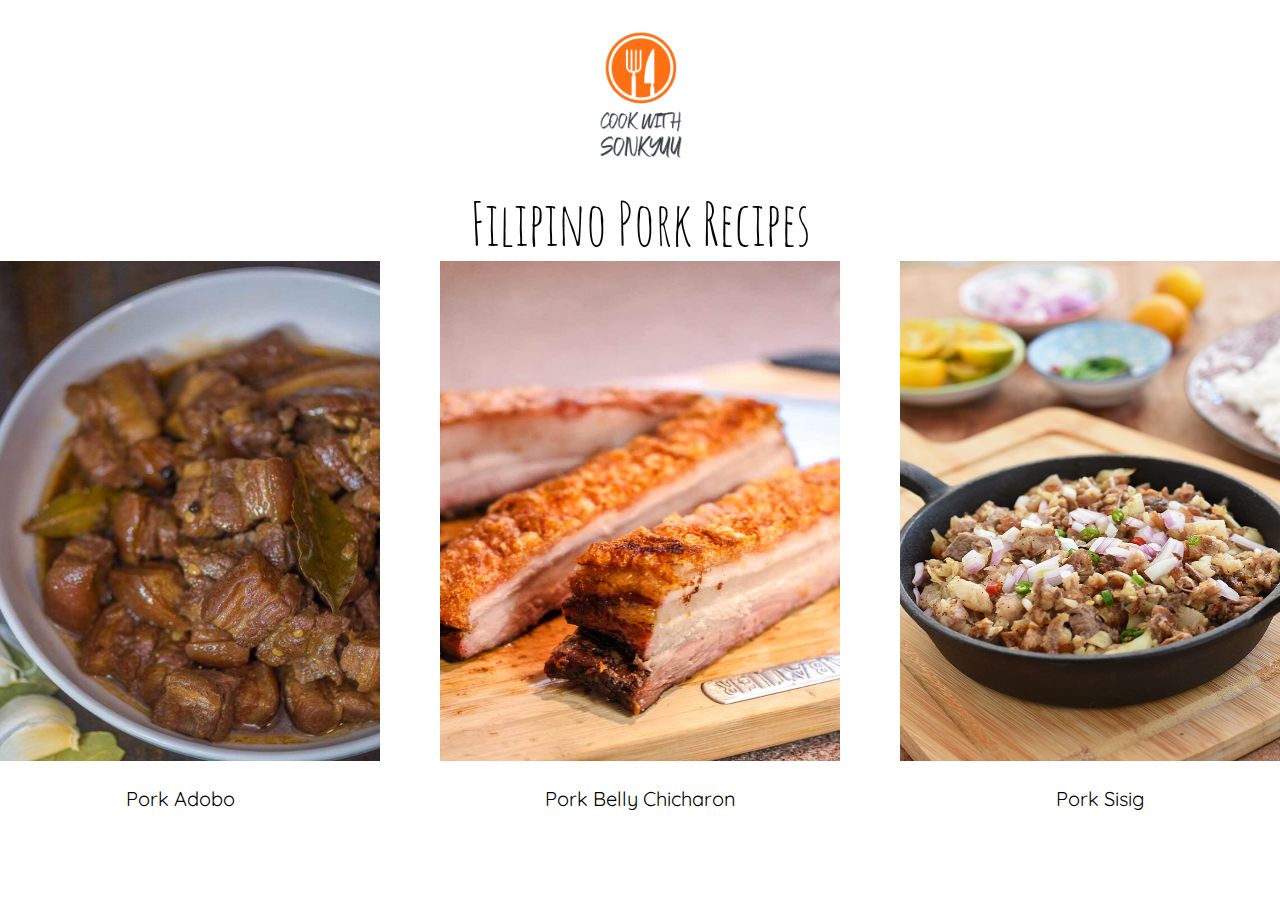
<file: index.html>
<!DOCTYPE html>
<html lang="en">
<head>
    <meta charset="UTF-8">
    <meta http-equiv="X-UA-Compatible" content="IE=edge">
    <meta name="viewport" content="width=device-width, initial-scale=1.0">
    <title>Recipes</title>
    <link rel="stylesheet" href="styles.css">
</head>
<body>
    <img class="logo"src="recipe-images/logorecipes.jpg" alt="logo" >
    <div class="title">Filipino Pork Recipes</div>
    <div class="content">
      <div class="food">
            <a href="recipes/adobo.html"> <img src="recipe-images/adobo.jpg" alt="adobo"> </a>
                <p>Pork Adobo</p>
      </div>
      <div class="food">
            <a href="recipes/porkbelly.html"> <img src="recipe-images/porkbelly.jpeg" alt="porkbelly"> </a>
                <p>Pork Belly Chicharon</p>
      </div>
      <div class="food">
            <a href="recipes/sisig.html"> <img src="recipe-images/sisig.jpg" alt="sisig"> </a>
                <p>Pork Sisig</p>
      </div>
      
</body>
</html>
</file>
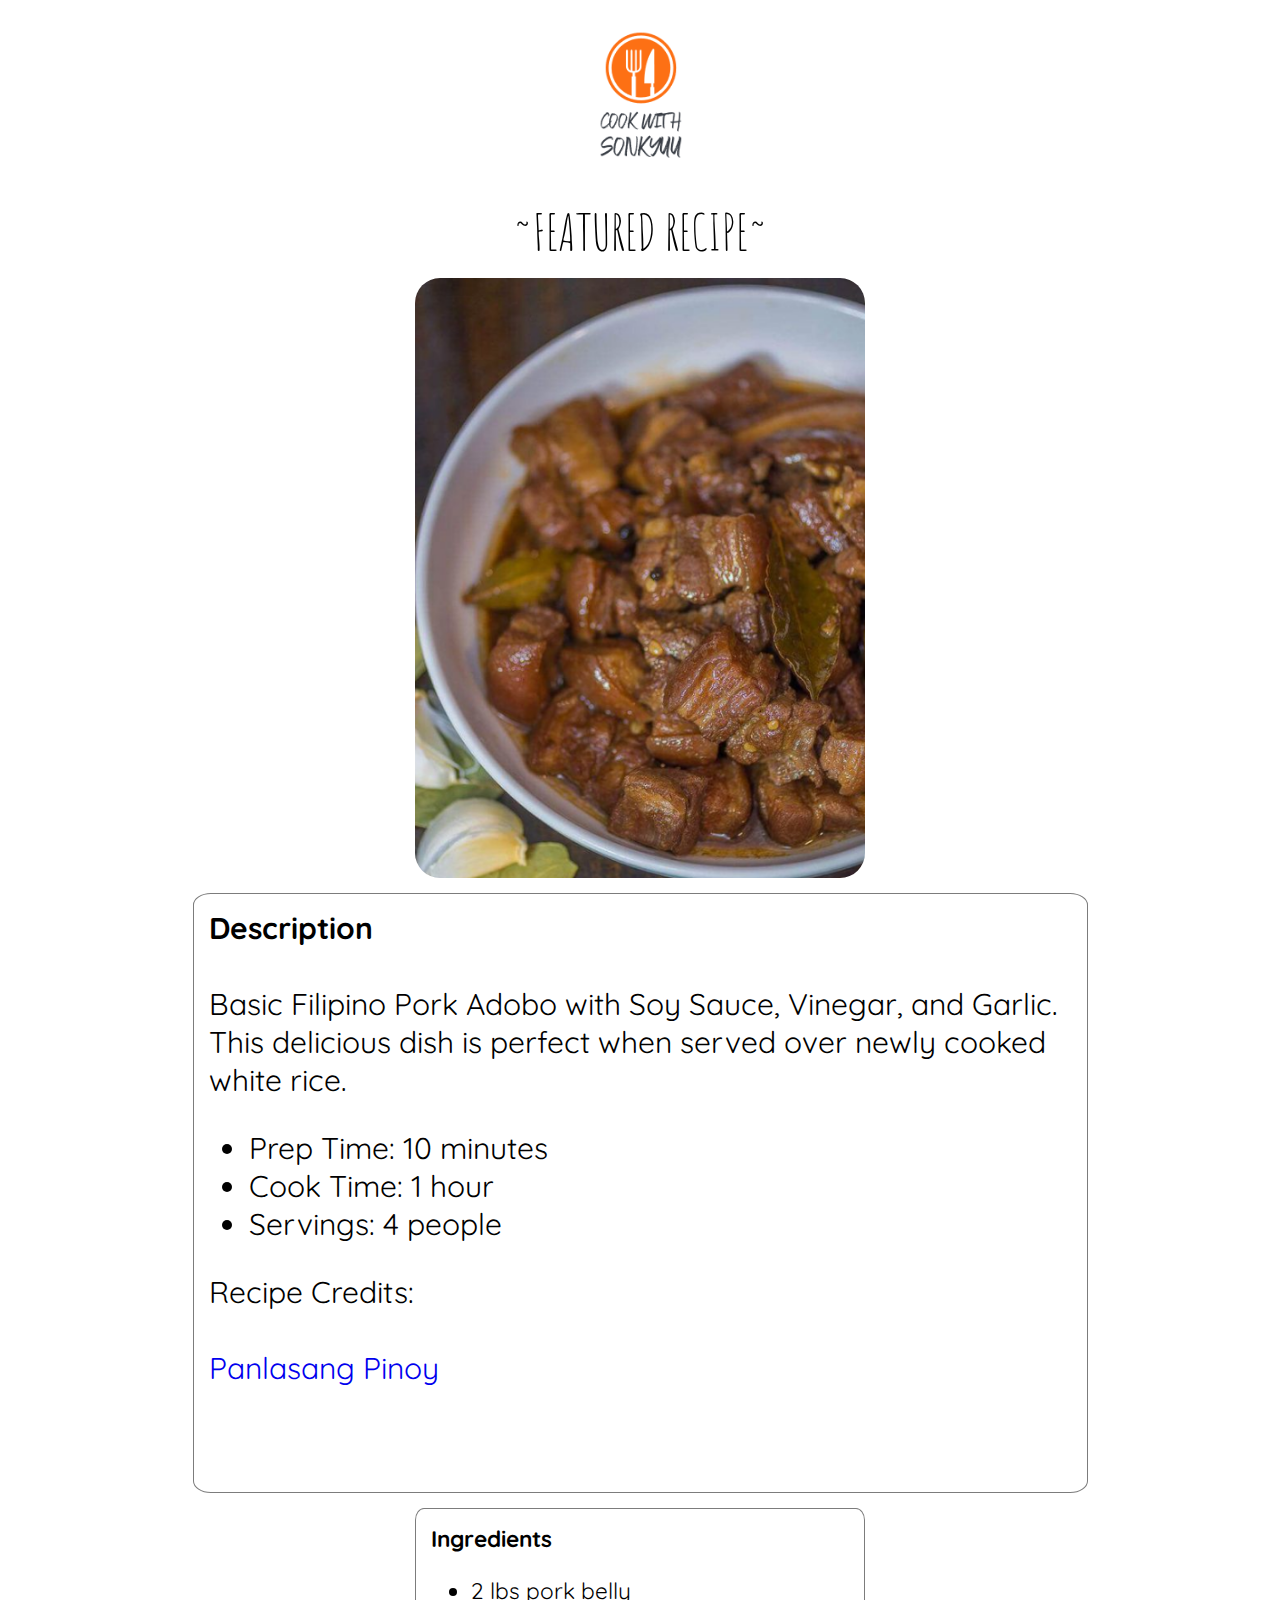
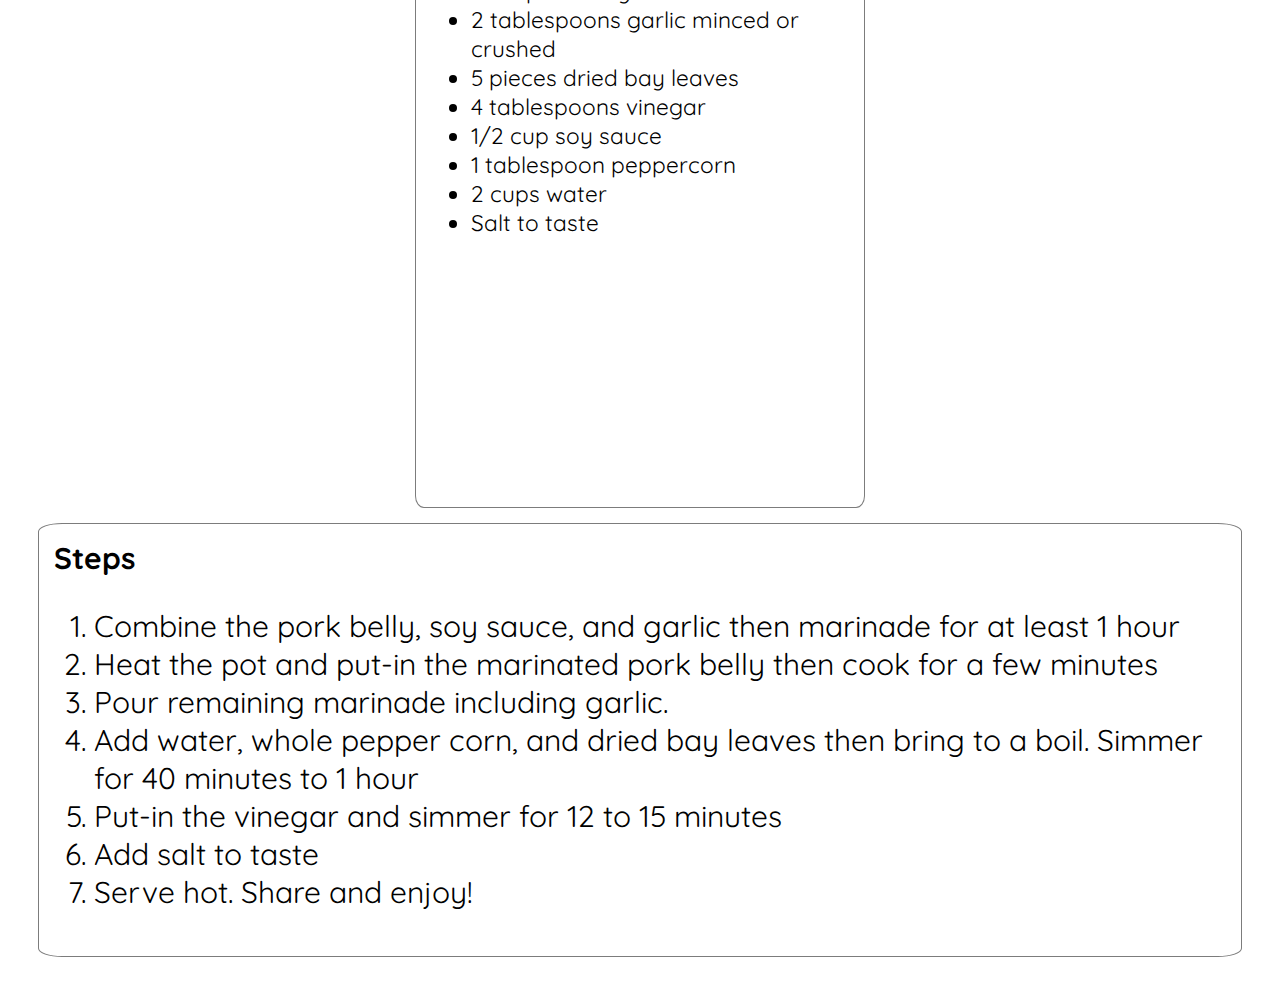
<file: recipes/adobo.html>
<!DOCTYPE html>
<html lang="en">
<head>
    <meta charset="UTF-8">
    <meta http-equiv="X-UA-Compatible" content="IE=edge">
    <meta name="viewport" content="width=device-width, initial-scale=1.0">
    <title>Adobo Recipe</title>
    <link rel="stylesheet" href="../styles.css">
</head>
<body>
    <a href="../index.html">
        <img class="logo" src="../recipe-images/logorecipes.jpg" alt="logo">
    </a>
    <div class="body">   
      <div class="feature">~FEATURED RECIPE~</div>
      <div class="container">
        <img class="food-img" src="../recipe-images/adobo.jpg" alt="adobo">
        <div class="description">
          <div> <b>Description</b><br><br> Basic Filipino Pork Adobo with Soy Sauce, Vinegar, and Garlic. This delicious dish is perfect when served over newly cooked white rice.</div>
            <ul>
              <li>Prep Time: 10 minutes</li>
              <li>Cook Time: 1 hour</li>
              <li>Servings: 4 people</li>
            </ul>
                Recipe Credits:<br><br>
                <a href="https://panlasangpinoy.com/filipino-food-pork-adobo-recipe/">Panlasang Pinoy</a>
        </div>
        <div class="ingredients"><div><b>Ingredients</b></div>
          <ul>
            <li>2 lbs pork belly</li>
            <li>2 tablespoons garlic minced or crushed</li>
            <li>5 pieces dried bay leaves</li>
            <li>4 tablespoons vinegar</li>
            <li>1/2 cup soy sauce</li>
            <li>1 tablespoon peppercorn</li>
            <li>2 cups water</li>
            <li>Salt to taste</li>
          </ul>
        </div>
        <div class="steps"><div><b>Steps</b></div>
          <ol>
            <li>Combine the pork belly, soy sauce, and garlic then marinade for at least 1 hour</li>
            <li>Heat the pot and put-in the marinated pork belly then cook for a few minutes</li>
            <li>Pour remaining marinade including garlic.</li>
            <li>Add water, whole pepper corn, and dried bay leaves then bring to a boil. Simmer for 40 minutes to 1 hour</li>
            <li>Put-in the vinegar and simmer for 12 to 15 minutes</li>
            <li>Add salt to taste</li>
            <li>Serve hot. Share and enjoy!</li>
          </ol>
        </div>
       </div> 
    </div>       
</body>
</html>
</file>
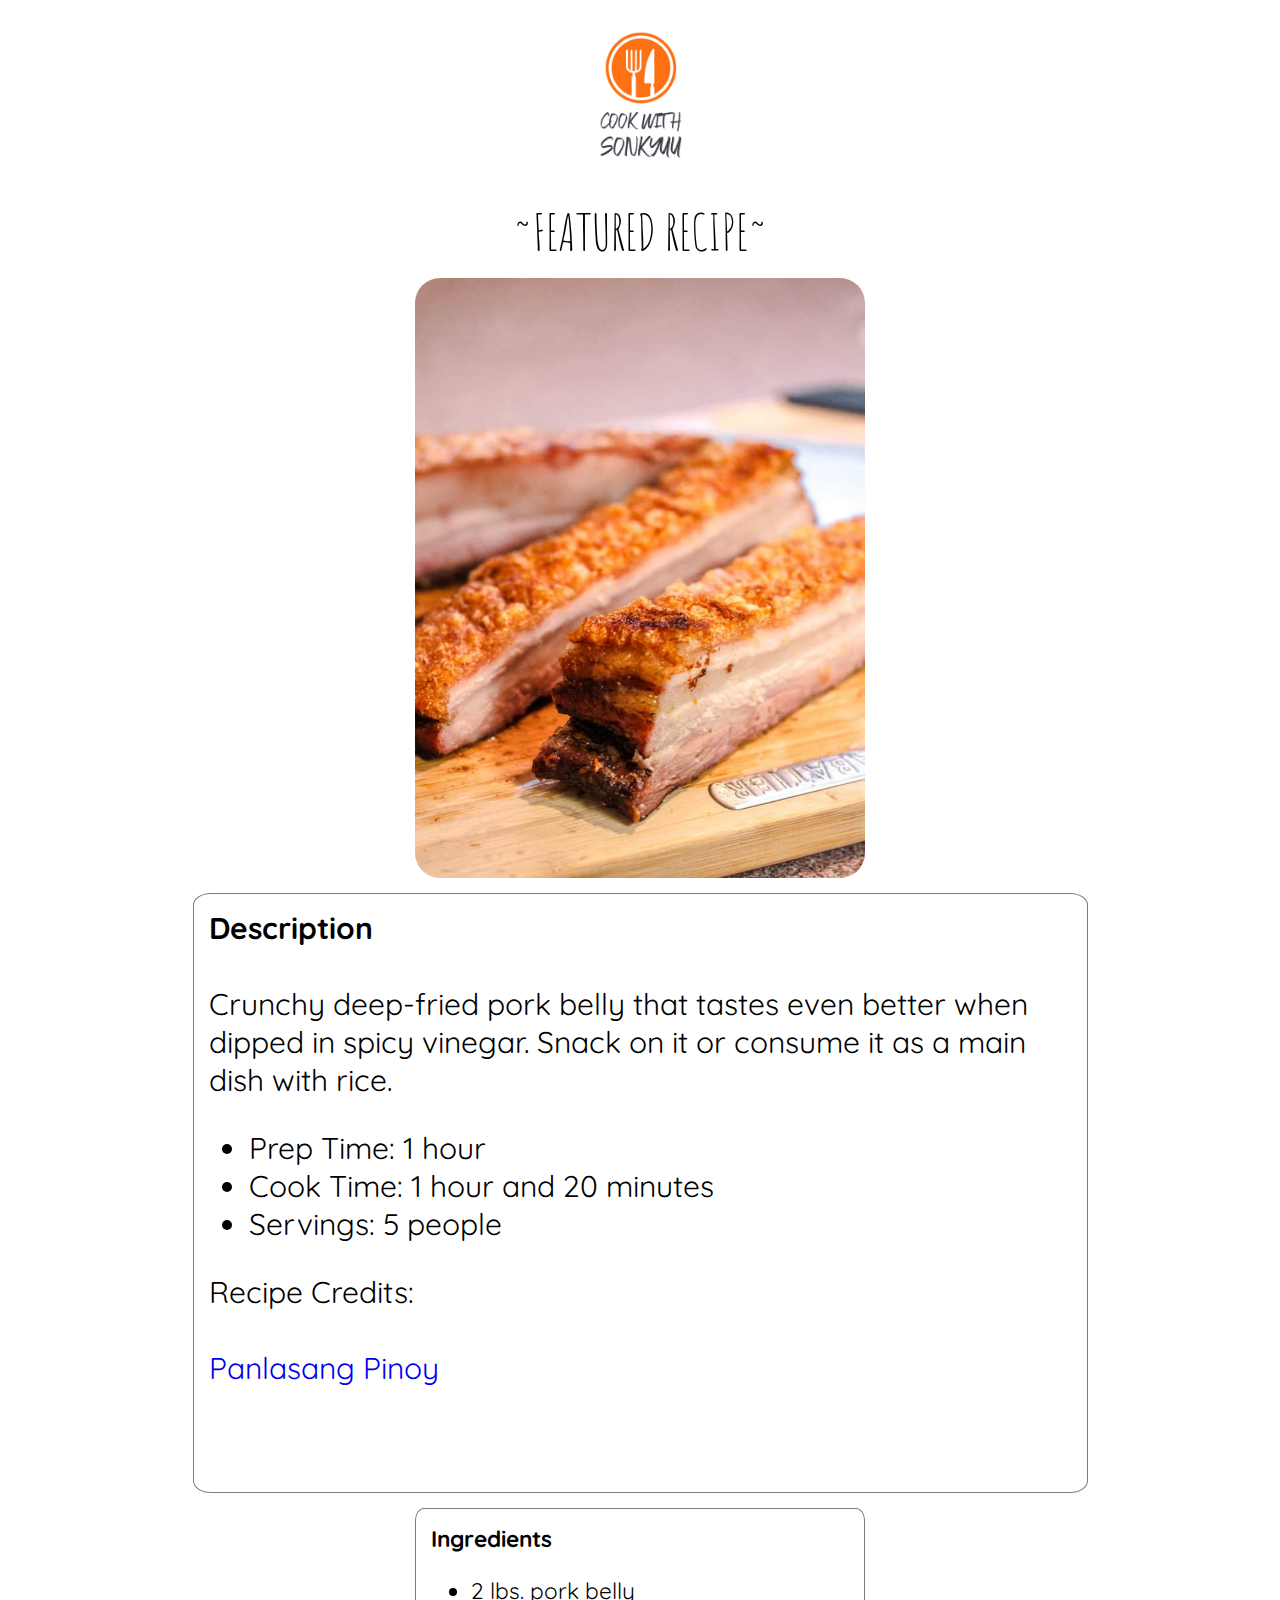
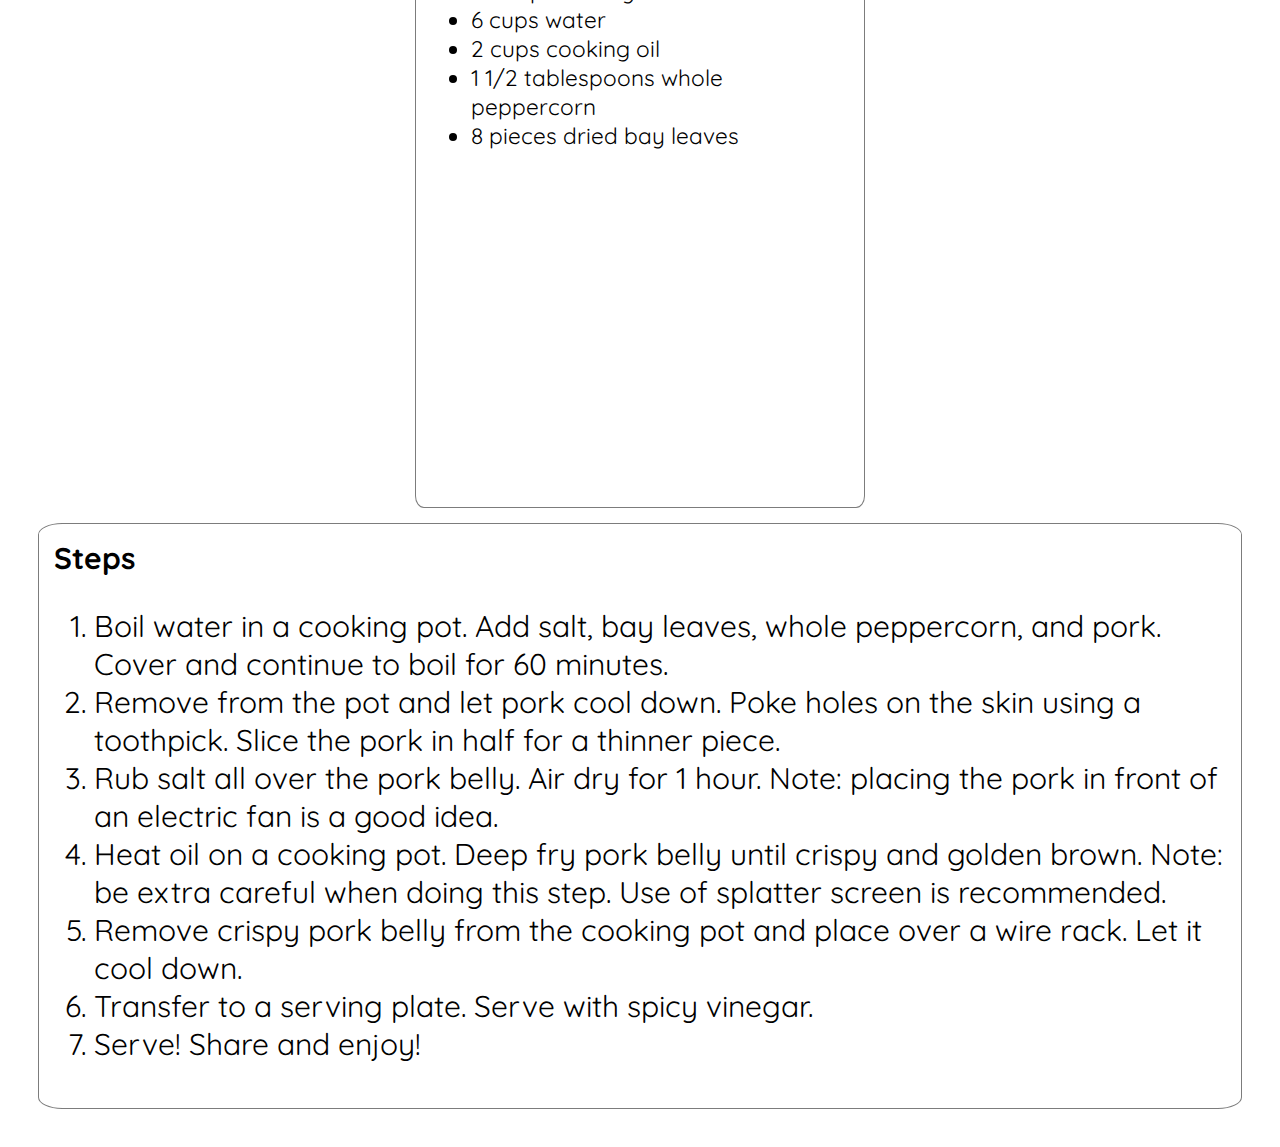
<file: recipes/porkbelly.html>
<!DOCTYPE html>
<html lang="en">
<head>
    <meta charset="UTF-8">
    <meta http-equiv="X-UA-Compatible" content="IE=edge">
    <meta name="viewport" content="width=device-width, initial-scale=1.0">
    <title>Pork Belly Recipe</title>
    <link rel="stylesheet" href="../styles.css">
</head>
<body>
    <a href="../index.html">
      <img class="logo" alt="logo" src="../recipe-images/logorecipes.jpg"></a>
    <div class="body">
      <div class="feature">~FEATURED RECIPE~</div>
     <div class="container">
       <img class="food-img" src="../recipe-images/porkbelly.jpeg" alt="porkbelly">
       <div class="description"><b>Description</b><br><br> Crunchy deep-fried pork belly that tastes even better when dipped in spicy vinegar. Snack on it or consume it as a main dish with rice.
         <ul>
           <li>Prep Time: 1 hour</li>
           <li>Cook Time: 1 hour and 20 minutes</li>
           <li>Servings: 5 people</li>
         </ul>
            Recipe Credits:<br><br>
            <a href="https://panlasangpinoy.com/crispy-pork-belly-chicharon/">Panlasang Pinoy</a>
       </div>
       <div class="ingredients"><b>Ingredients</b>
         <ul>
            <li>2 lbs. pork belly</li>
            <li>6 cups water</li>
            <li>2 cups cooking oil</li>
            <li>1 1/2 tablespoons whole peppercorn</li>
            <li>8 pieces dried bay leaves</li>
            
         </ul>
       </div>    
       <div class="steps"><b>Steps</b>
         <ol>
            <li>Boil water in a cooking pot. Add salt, bay leaves, whole peppercorn, and pork. Cover and continue to boil for 60 minutes.</li>
            <li>Remove from the pot and let pork cool down. Poke holes on the skin using a toothpick. Slice the pork in half for a thinner piece.</li>
            <li>Rub salt all over the pork belly. Air dry for 1 hour. Note: placing the pork in front of an electric fan is a good idea.</li>
            <li>Heat oil on a cooking pot. Deep fry pork belly until crispy and golden brown. Note: be extra careful when doing this step. Use of splatter screen is recommended.</li>
            <li>Remove crispy pork belly from the cooking pot and place over a wire rack. Let it cool down.</li>
            <li>Transfer to a serving plate. Serve with spicy vinegar.            </li>
            <li>Serve! Share and enjoy!</li>
        </ol>
       </div> 
     </div> 
    </div> 
</body>
</html>
</file>
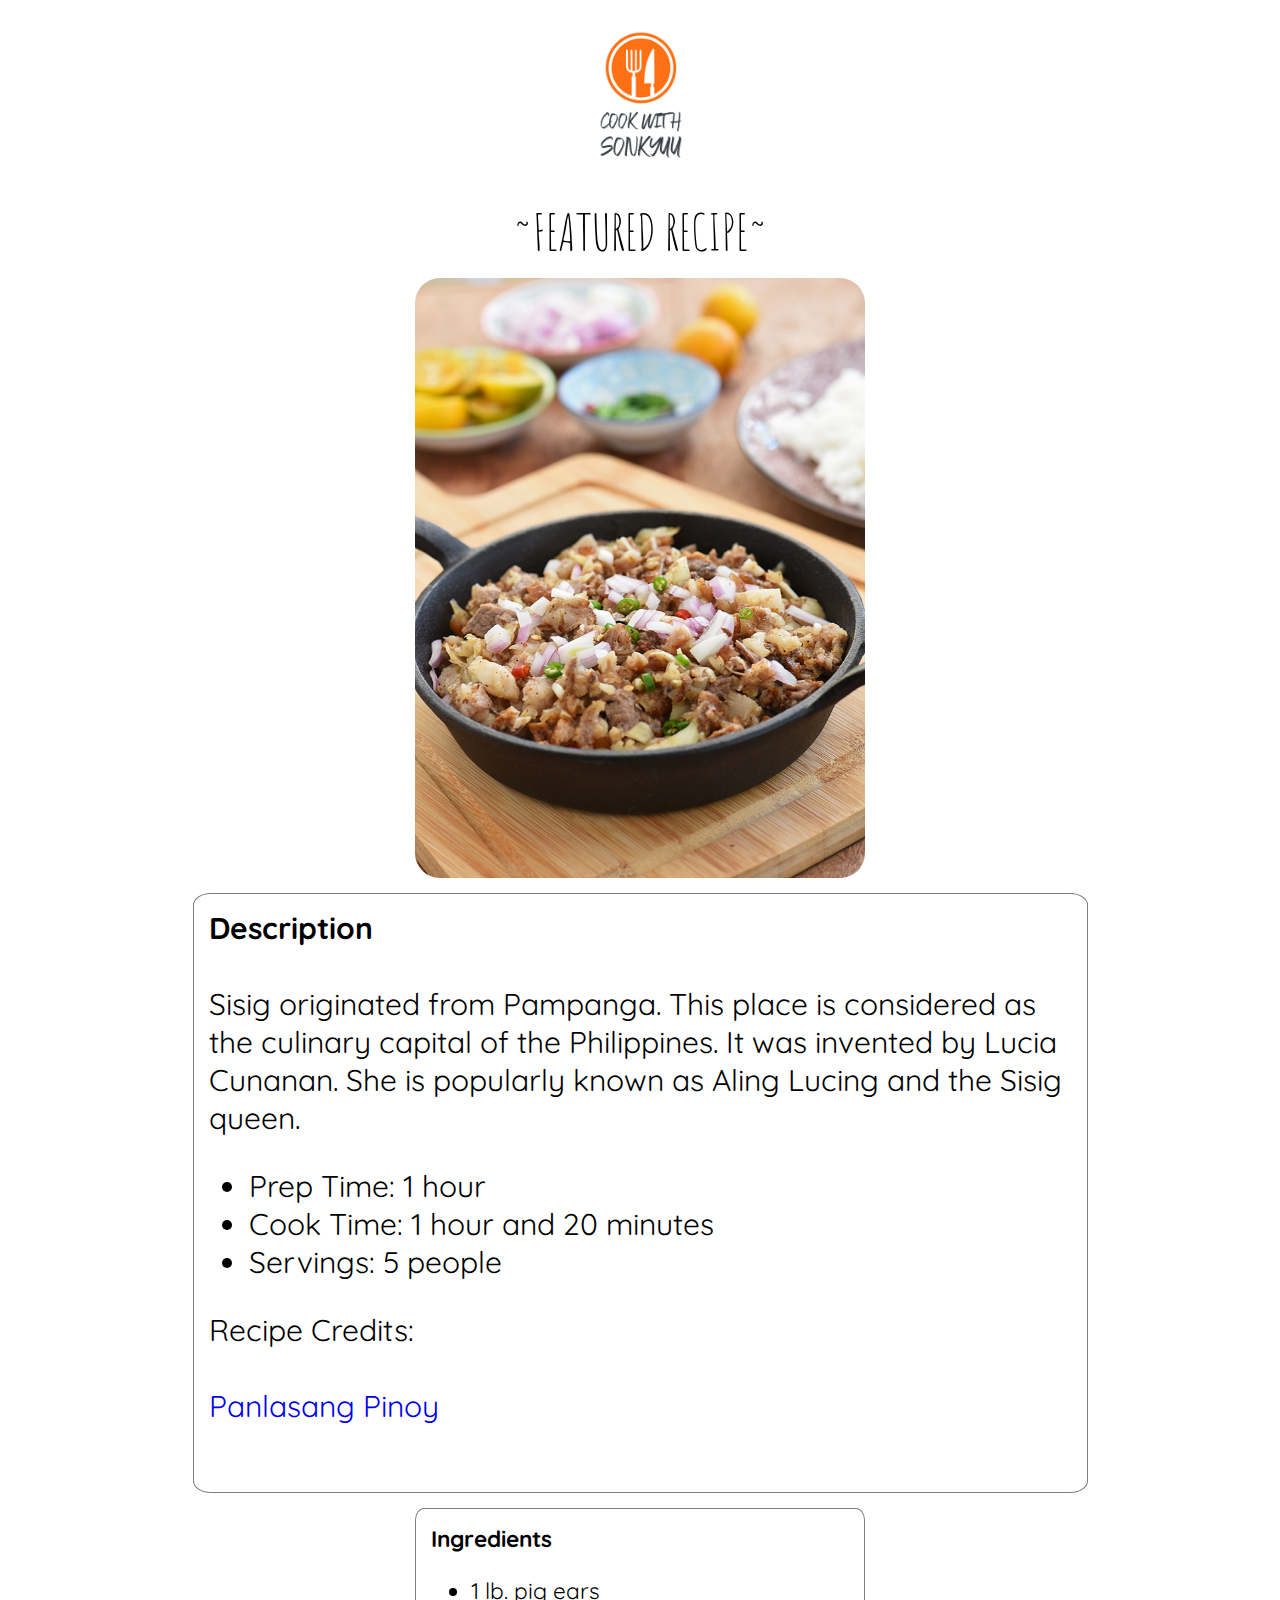
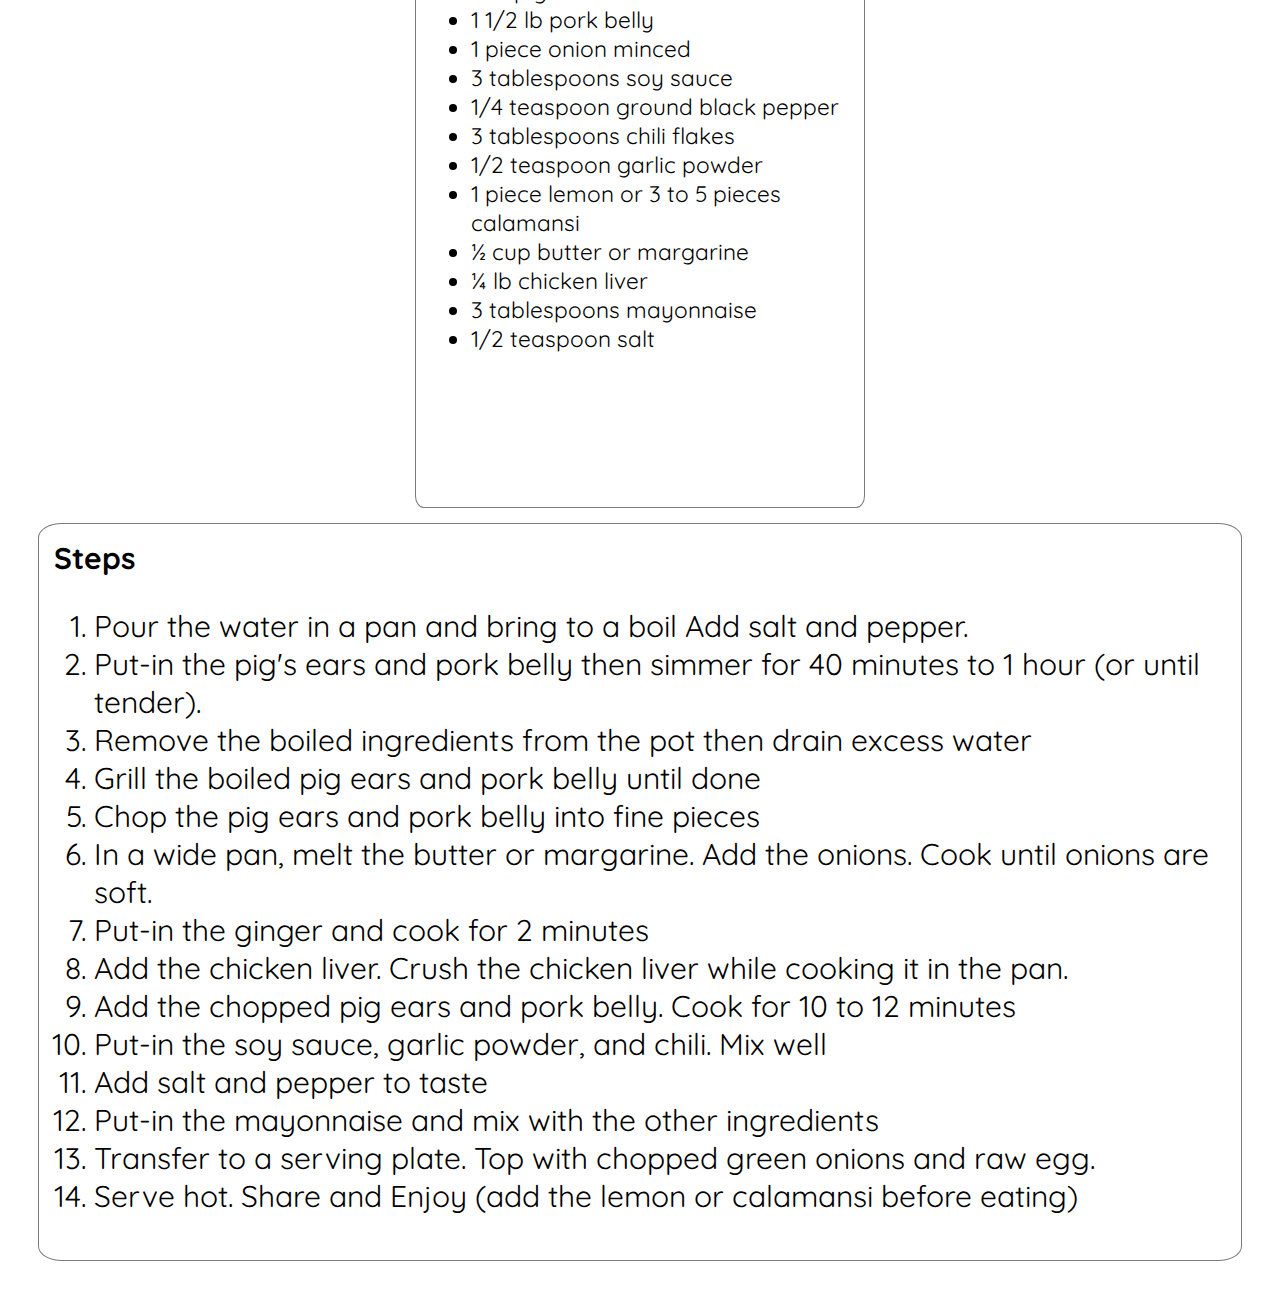
<file: recipes/sisig.html>
<!DOCTYPE html>
<html lang="en">
<head>
    <meta charset="UTF-8">
    <meta http-equiv="X-UA-Compatible" content="IE=edge">
    <meta name="viewport" content="width=device-width, initial-scale=1.0">
    <title>Sisig Recipe</title>
    <link rel="stylesheet" href="../styles.css">
</head>
<body>
    <a href="../index.html">
      <img class="logo" src="../recipe-images/logorecipes.jpg">
    </a>
    <div class="body">
      <div class="feature">~FEATURED RECIPE~</div>
     <div class="container">
       <img class="food-img"src="../recipe-images/sisig.jpg" alt="sisig">
       <div class="description"><b>Description</b><br><br>Sisig originated from Pampanga. This place is considered as the culinary capital of the Philippines. It was invented by Lucia Cunanan. She is popularly known as Aling Lucing and the Sisig queen.
         <ul>
           <li>Prep Time: 1 hour</li>
           <li>Cook Time: 1 hour and 20 minutes</li>
           <li>Servings: 5 people</li>
         </ul>
            Recipe Credits:<br><br>
            <a href="https://panlasangpinoy.com/pork-sisig/">Panlasang Pinoy</a>
       </div>
       <div class="ingredients"><b>Ingredients</b>
         <ul>
           <li>1 lb. pig ears</li>
           <li>1 1/2 lb pork belly</li>
           <li>1 piece onion minced</li>
           <li>3 tablespoons soy sauce</li>
           <li>1/4 teaspoon ground black pepper</li>
           <li>3 tablespoons chili flakes</li>
           <li>1/2 teaspoon garlic powder</li>
           <li>1 piece lemon or 3 to 5 pieces calamansi</li>
           <li>½ cup butter or margarine</li>
           <li>¼ lb chicken liver</li>
           <li>3 tablespoons mayonnaise</li>
           <li>1/2 teaspoon salt</li>
         </ul>
       </div>
       <div class="steps"><b>Steps</b>
         <ol>
           <li>Pour the water in a pan and bring to a boil Add salt and pepper.</li>
           <li>Put-in the pig's ears and pork belly then simmer for 40 minutes to 1 hour (or until tender).</li>
           <li>Remove the boiled ingredients from the pot then drain excess water</li>
           <li>Grill the boiled pig ears and pork belly until done</li>
           <li>Chop the pig ears and pork belly into fine pieces</li>
           <li>In a wide pan, melt the butter or margarine. Add the onions. Cook until onions are soft.</li>
           <li>Put-in the ginger and cook for 2 minutes</li>
           <li>Add the chicken liver. Crush the chicken liver while cooking it in the pan.</li>
           <li>Add the chopped pig ears and pork belly. Cook for 10 to 12 minutes</li>
           <li>Put-in the soy sauce, garlic powder, and chili. Mix well</li>
           <li>Add salt and pepper to taste</li>
           <li>Put-in the mayonnaise and mix with the other ingredients</li>
           <li>Transfer to a serving plate. Top with chopped green onions and raw egg.</li>
           <li>Serve hot. Share and Enjoy (add the lemon or calamansi before eating)</li>

         </ol>
      </div>
     </div>
    </div>
</body>
</html>
</file>
<file: styles.css>
@import url('https://fonts.googleapis.com/css2?family=Amatic+SC&family=Quicksand:wght@300&display=swap');

* {
    font-family: 'Quicksand',sans-serif, monospace;

}

.logo {
    display: flex;
    width: 275px;
    margin:auto;
}

.title {
    font-family: 'Amatic SC';
    text-align: center;
    color: rgb(5, 5, 5) ;
    font-weight: 150;
    font-size: 60px;
}

a {
    text-decoration: none;
}

.content {
    display:flex;
    justify-content: center;
    text-align: center;
    font-size: 20px;
    gap:60px;
   }

div img {
    margin-top: auto;
    width:400px;
    height:500px;
}

.food img:hover{
    transform: scale(1.10,1.10);
    transition-duration: 0s;
    border-radius: 25px;
    box-shadow:rgb(248, 209, 137) 0 0 5px;
}

.body {
    padding: 15px;
}

.food-img {
    border-radius: 25px;
    width: 450px;
    height: 600px;
}

.container {
    display: flex;
    flex-wrap: wrap;
    justify-content: center;
    align-items: center;
    gap: 15px;
    margin: 15px;
    font-size: 30px;
}

.feature {
    font-family: 'Amatic SC', monospace, sans-serif;
    font-size: 50px;
    display: flex;
    justify-content: center;
    align-items: center;   
}

.description,
.ingredients,
.steps {
    box-sizing: border-box;
    border: 1px solid rgb(124, 124, 124);
    border-radius: 2%;
    padding: 15px;
    font-size: 30px;
}

.description {
    width: 895px;
    height: 600px;
}

.ingredients {
    width: 450px;
    height: 600px;
    font-size: 1.5ex;   
}

.steps {
    width: 1825px;
    height: fit-content;
}
</file>
